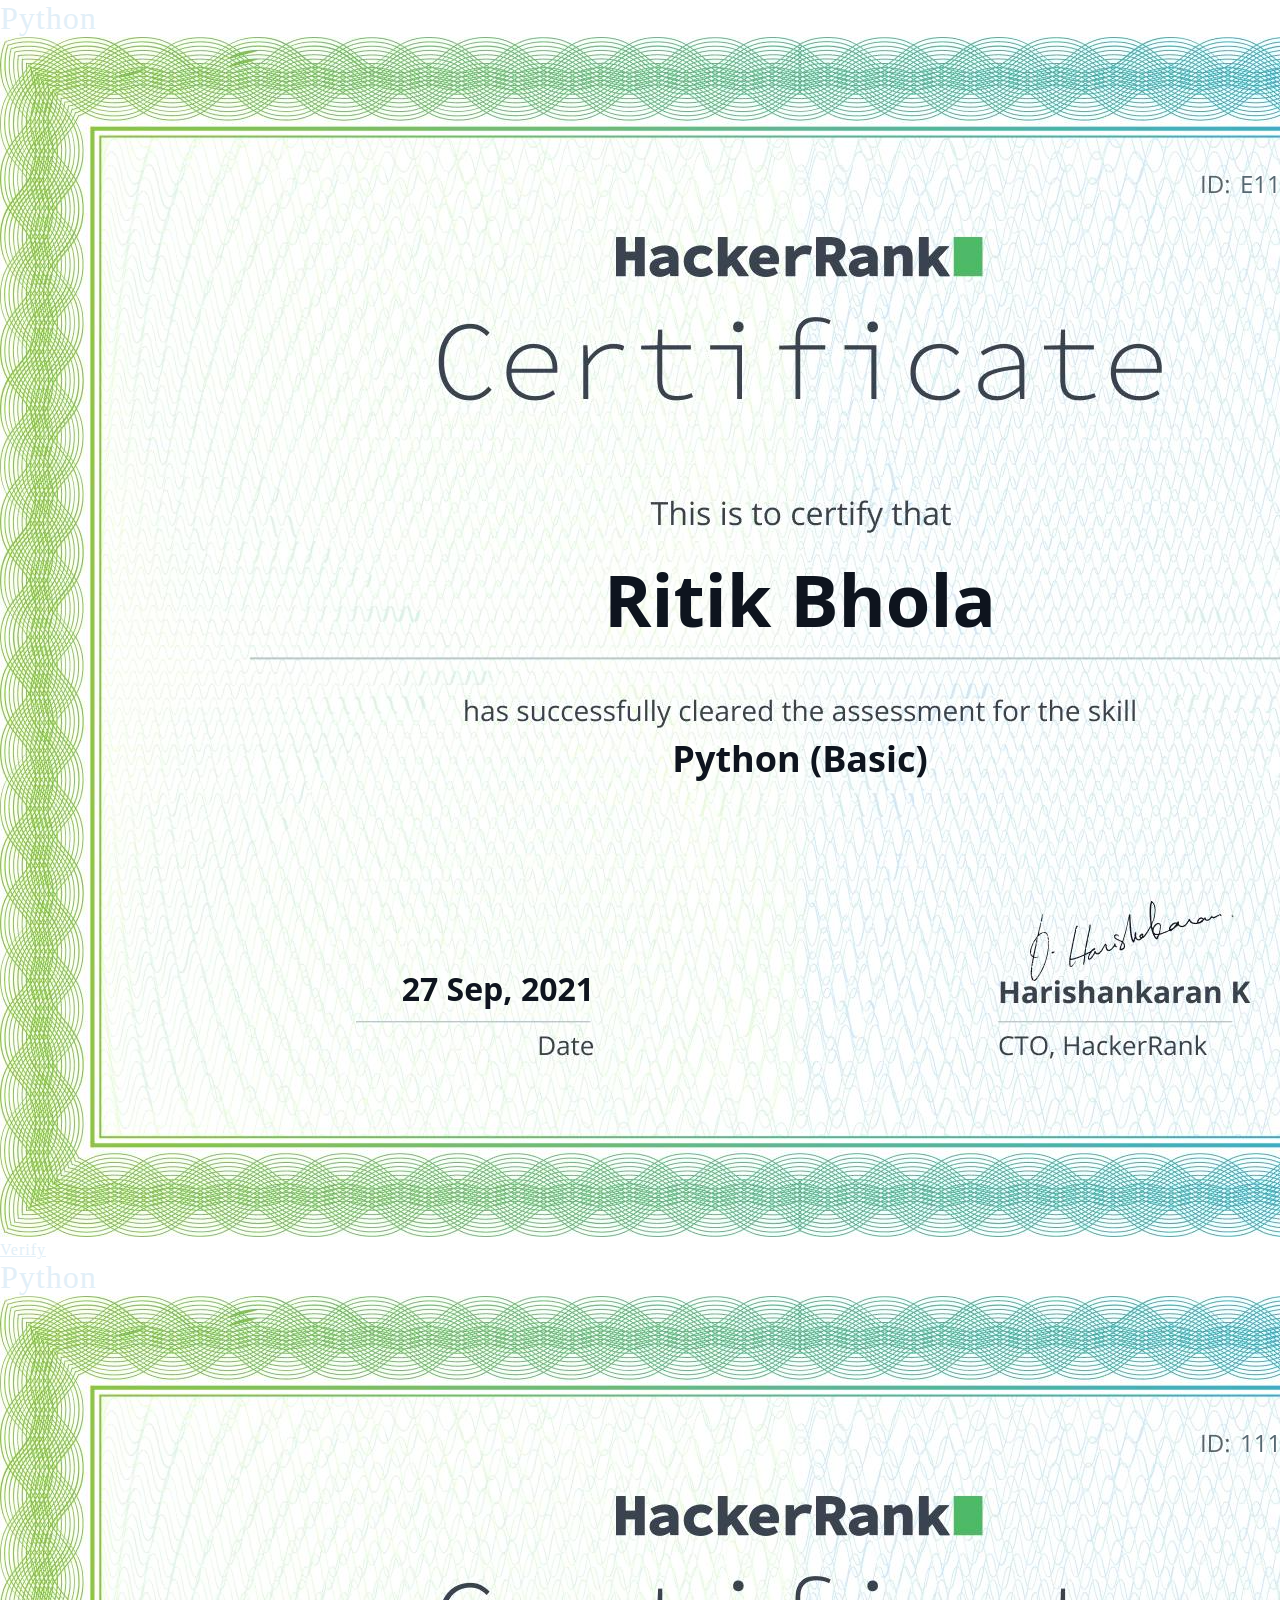
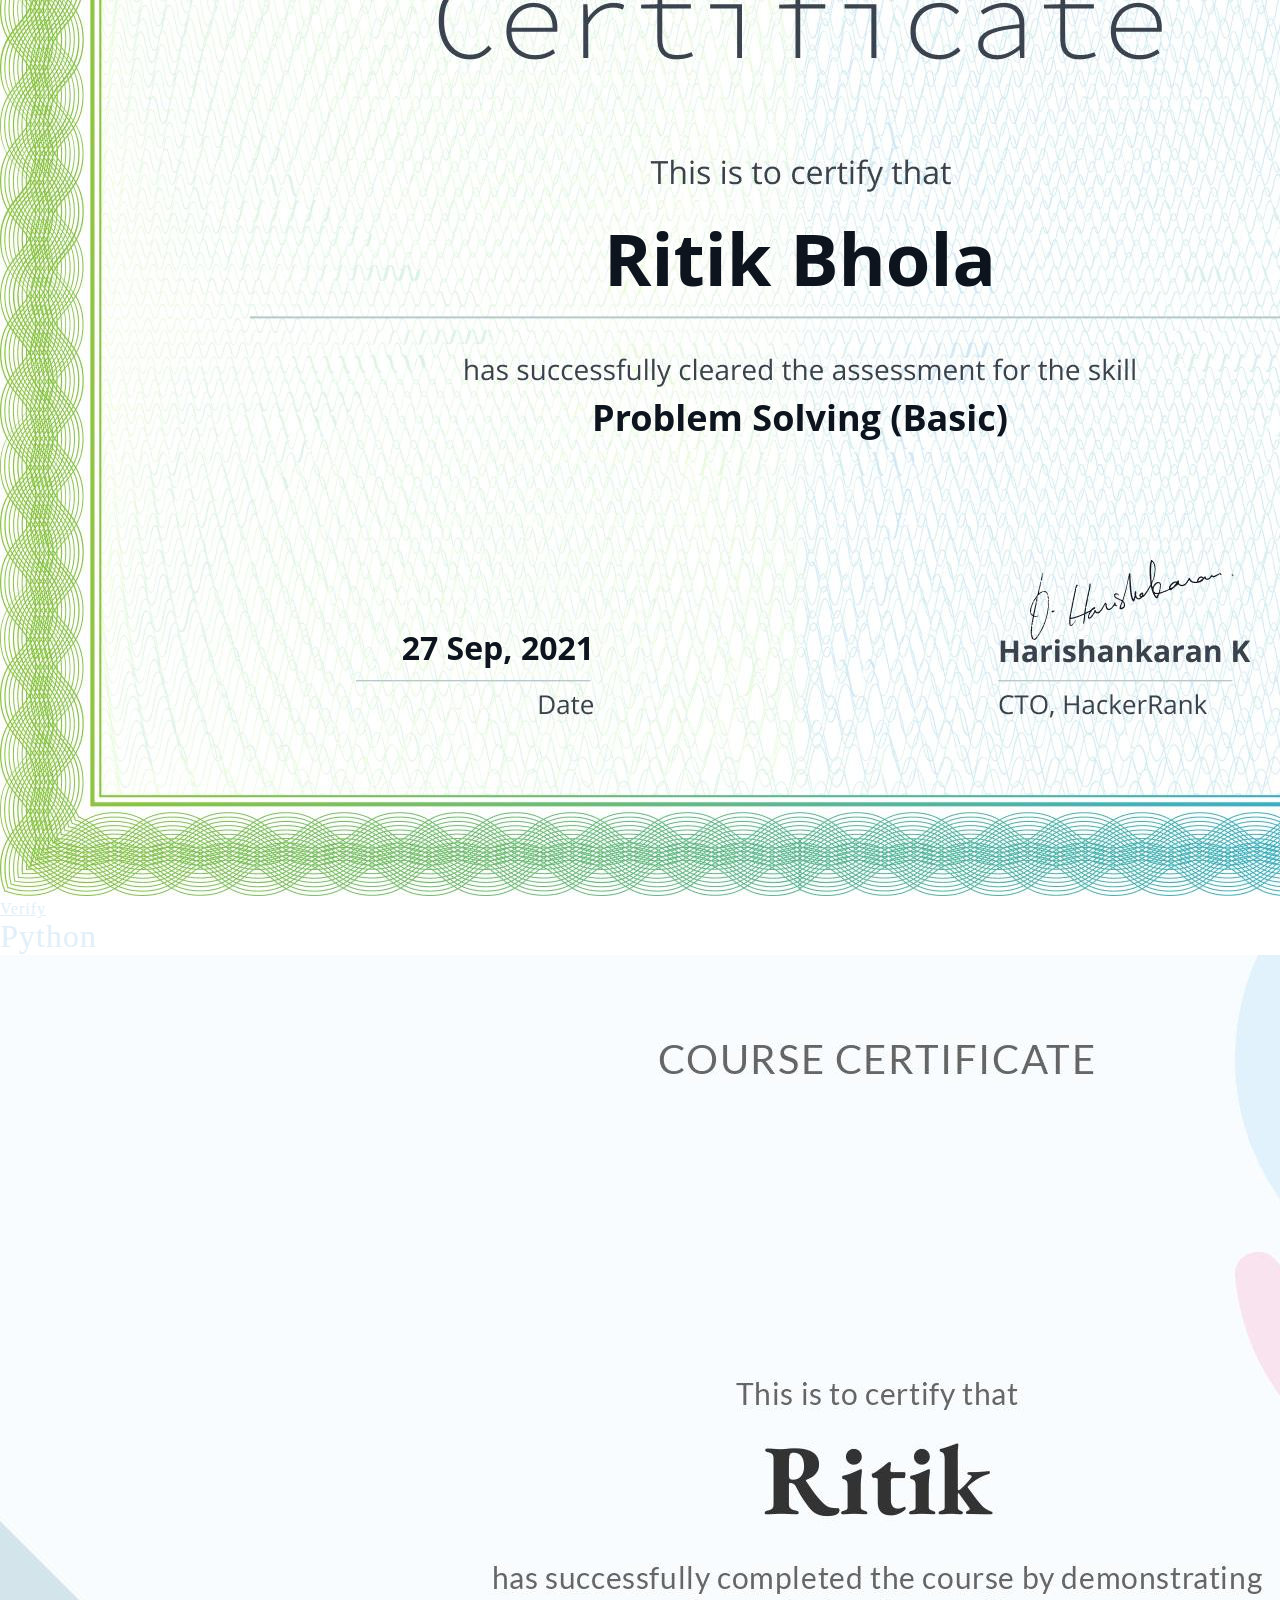
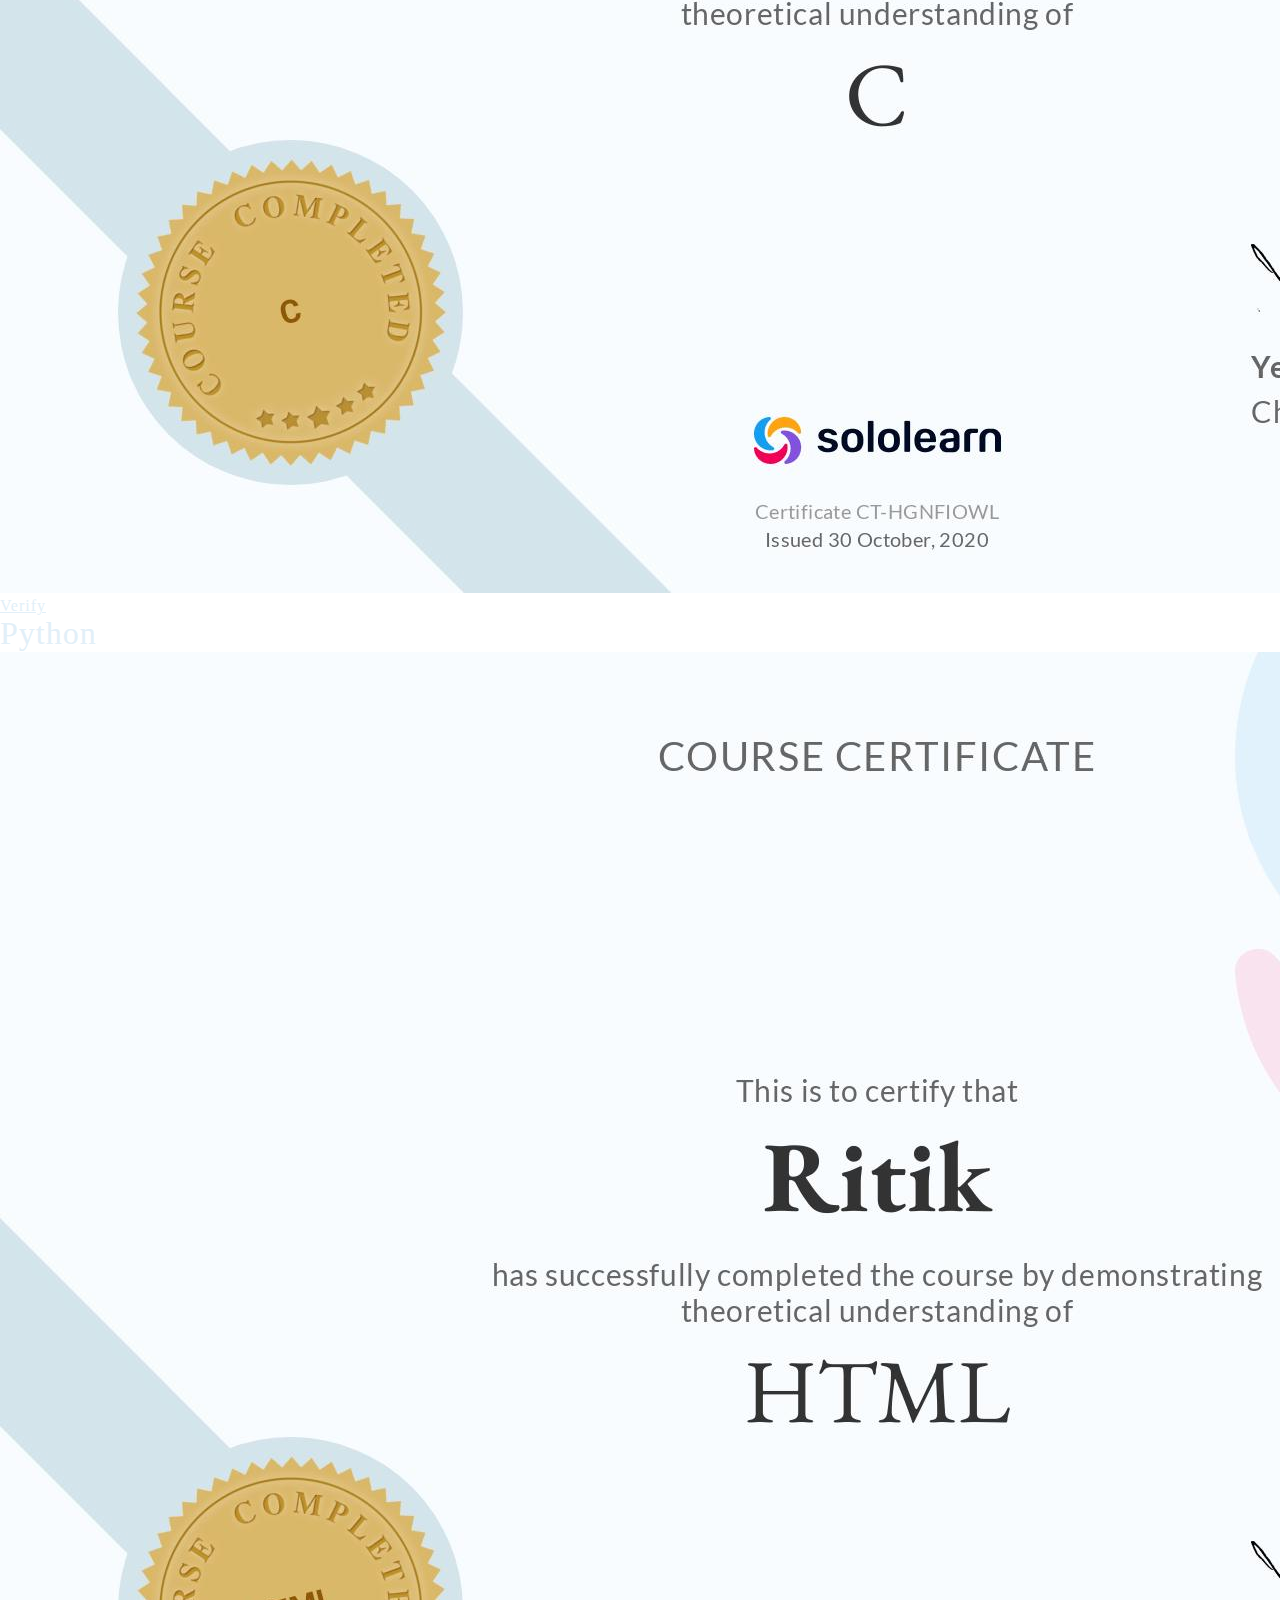
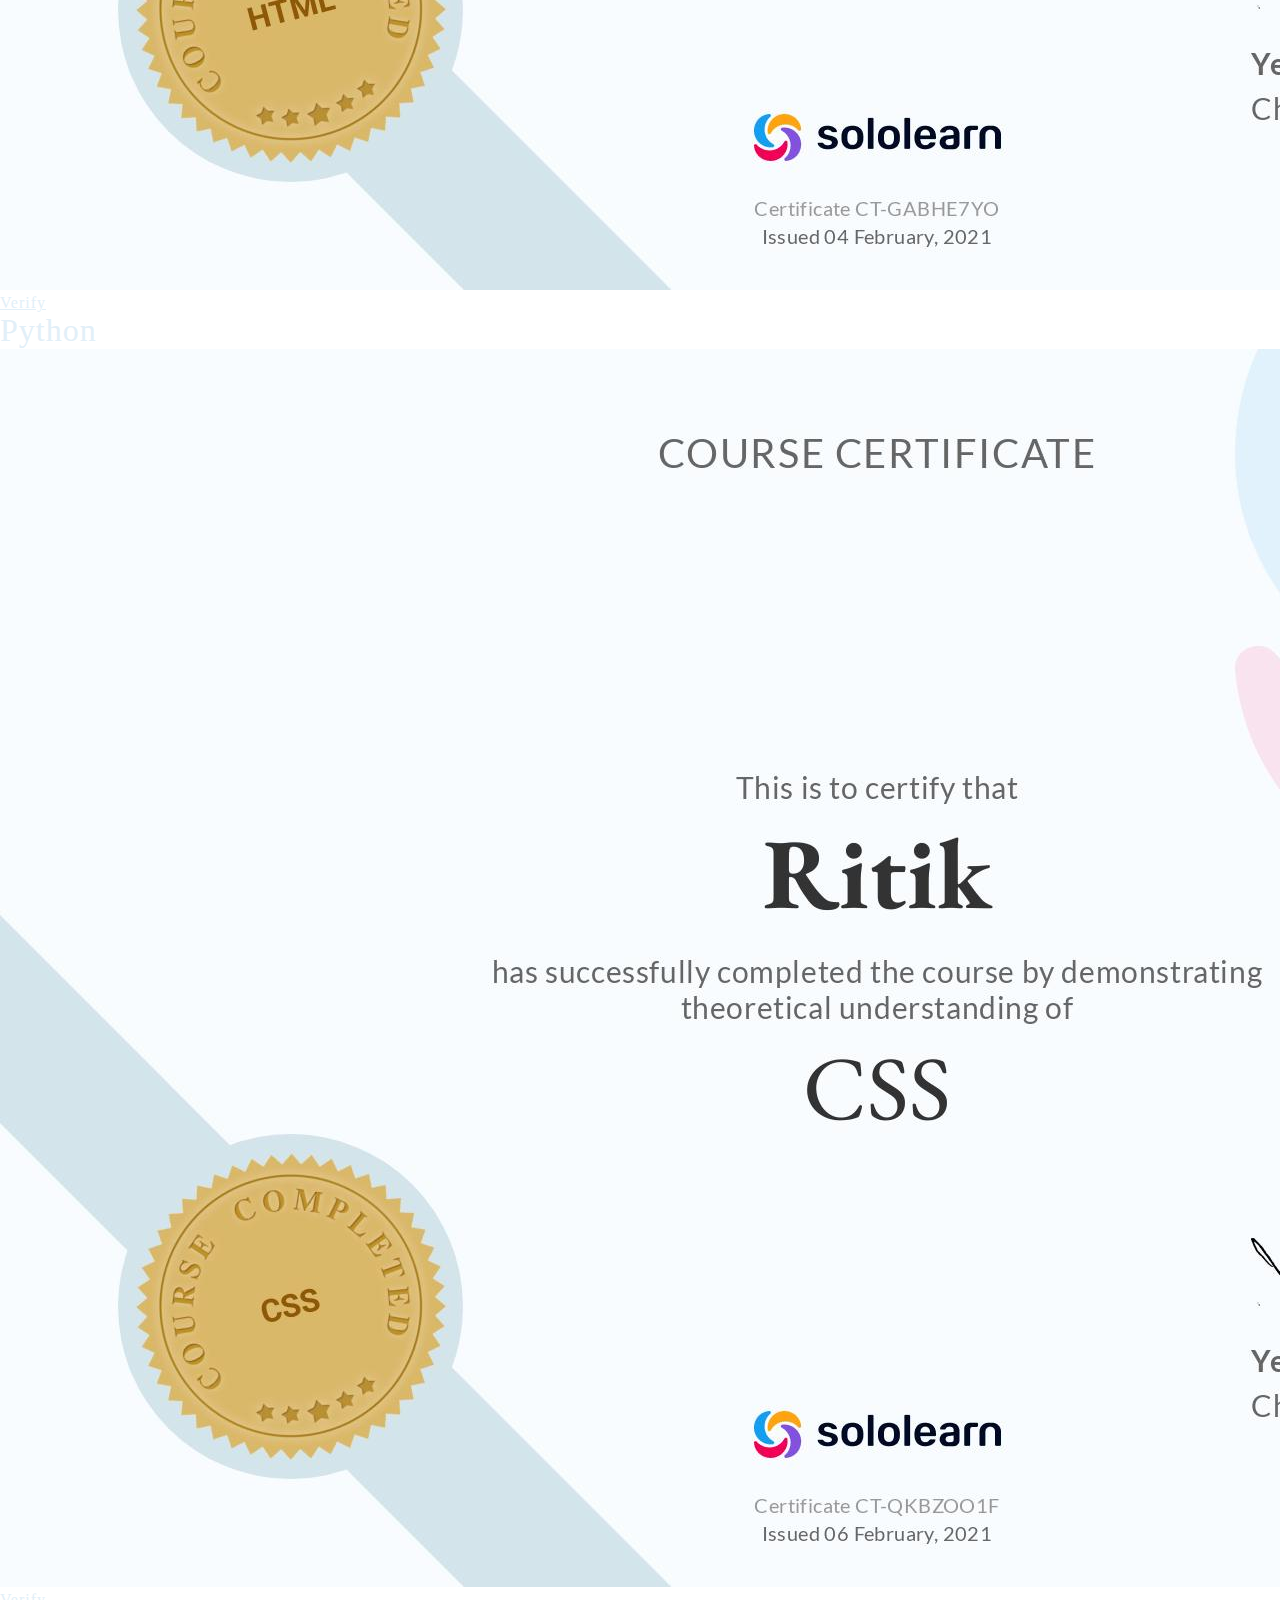
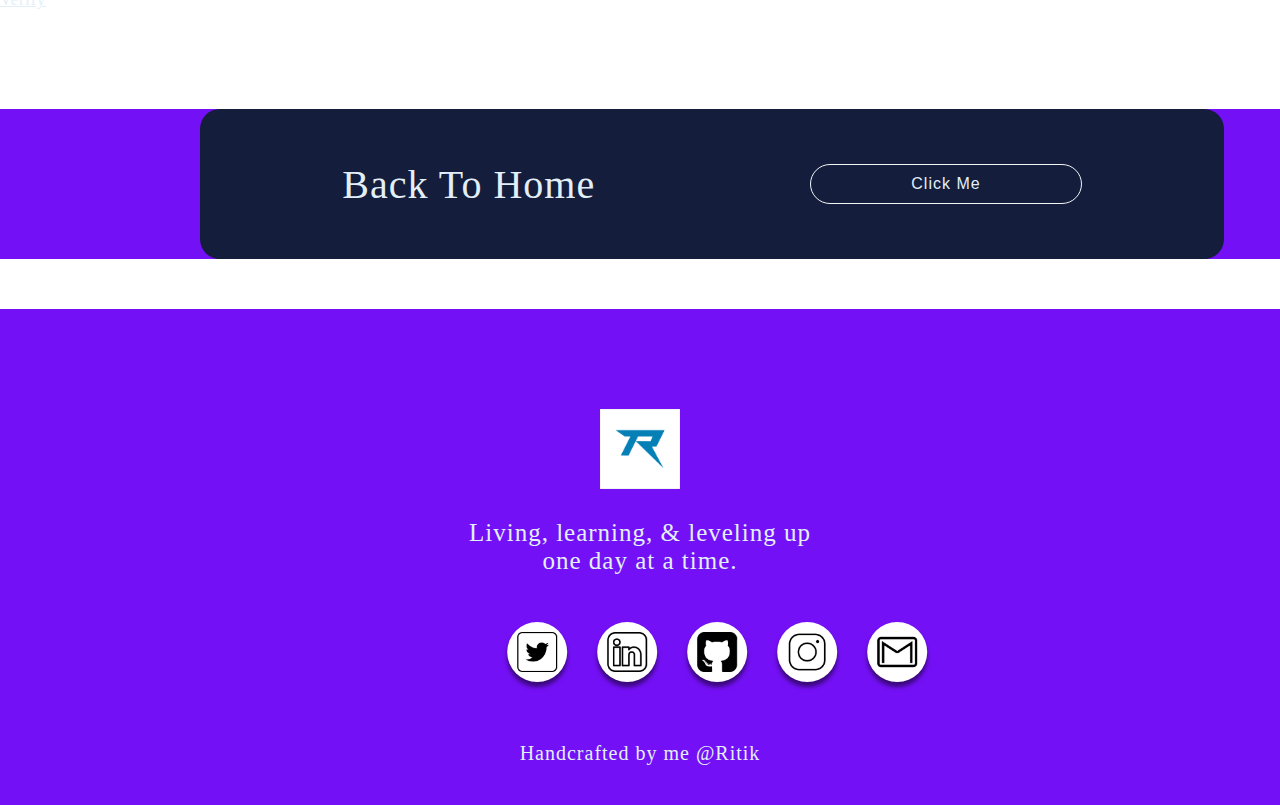
<file: cft.html>
<!DOCTYPE html>
<html lang="en">
<head>
    <meta charset="UTF-8">
    <meta name="viewport" content="width=device-width, initial-scale=1.0">
    <meta http-equiv="X-UA-Compatible" content="ie=edge">
    <link rel="stylesheet" href="css.css"/>
    <title>Ritik | DevOps Engineer</title>
   
    <!-- add icon link -->
    <link rel = "icon" href = 
    "img/R.png" 
            type = "image/x-icon">
</head>
<body>
    <div class = "home_btn">
        <!-- <a href="index.html" class="btn btn1"><p>Back To Home Page</p> </a> -->
    </div>

    <div class="front2">
        <h1>Python</h1>
        <img src="img/HR_P.png" alt="My-img">
    <div>
        <a href="https://www.hackerrank.com/certificates/1110266c7b90">Verify</a>

    </div>        
    </div>
    
    <div class="front3">
        <h1>Python</h1>
        <img src="img/HR_PS.png" alt="My-img">
    <div>
        <a href="https://www.hackerrank.com/certificates/1110266c7b90">Verify</a>

    </div>        
    </div>

    <div class="front3">
        <h1>Python</h1>
        <img src="img/SL_C.jpg" alt="My-img">
    <div>
        <a href="https://www.sololearn.com/Certificate/CT-HGNFIOWL/jpg">Verify</a>

    </div>        
    </div>

    <div class="front3">
        <h1>Python</h1>
        <img src="img/SL_HTML.jpg" alt="My-img">
    <div>
        <a href="https://www.sololearn.com/Certificate/CT-GABHE7YO/jpg">Verify</a>

    </div>        
    </div>

    <div class="front3">
        <h1>Python</h1>
        <img src="img/SL_CSS.jpg" alt="My-img">
    <div>
        <a href="https://www.sololearn.com/Certificate/CT-QKBZOO1F/jpg">Verify</a>

    </div>        
    </div>
    <footer>
        
        <div>
            <section class="sp">
                <h1>Back To Home </h1>
                <li><a href="index.html"> <button href ="" class="login-button">Click Me</button></a>
                    </li>
        
            </section>
            <section class="down">

            </section>
            <img class="f-logo" src="img/R.png" alt="R">
            <p>Living, learning, & leveling up<br> one day at a time.</p>
            <div class="social-menu">
                <ul>
                    <li><a href="https://twitter.com/Ritik94030074" target="blank"><i class="fab fa-github"><img src="img/t.png" alt=""></i></a></li>
                    <li><a href="https://linkedin.com/in/ritik-bhola-08/" target="blank"><i class="fab fa-instagram"><img src="img/l.png" alt=""></i></a></li>
                    <li><a href="https://github.com/Ritik-Bhola/" target="blank"><i class="fab fa-linkedin-in"><img src="img/g.png" alt=""></i></a></li>
                    <li><a href="https://www.instagram.com/ritik5783/"><i class="fab fa-codepen" target="blank"><img src="img/i.png" alt=""></i></a></li>
                    <li><a href="mailto:ritikbhola08@gmail.com"><i class="fab fa-codepen" target="blank"><img src="img/g1.png" alt=""></i></a></li>

                </ul>
            </div>
        </div>
        <div>
            <p style="font-size: 20px; padding-bottom:40px">Handcrafted by me @Ritik</p>
        </div>
    </footer>
</body>
</file>
<file: css.css>
*{
    margin: 0;
    padding: 0;
    color: #e2eff8;
    /* font-family: sans-serif; */
    letter-spacing: 1px;
    font-weight: 300;
}
body{
    font-family: 'Dancing Script';
}

nav{
    height: 6rem;
    width: 100vw;
    background-color: #7410f6;
    box-shadow: 0 3px 20px rgba(0, 0, 0, 0.2);
    display: flex;
    position: fixed;
    z-index: 10;
}

/*Styling logo*/
.logo{
    padding:1vh 1vw;
    text-align: center;
}
.logo img {
    height: 5rem;
    width: 5rem;
}

/*Styling Links*/
.nav-links{
    display: flex;
    list-style: none; 
    width: 80vw;
    padding: 0 0.vw;
    justify-content: space-evenly;
    align-items: center;
    text-transform: uppercase;
}
.nav-links li a{
    text-decoration: none;
    margin: 0 0.7vw;
}
.nav-links li a:hover {
    color: #61DAFB;
}
.nav-links li {
    position: relative;
}
.nav-links li a::before {
    content: "";
    display: block;
    height: 3px;
    width: 0%;
    /* background-color: #61DAFB; */
    position: absolute;
    transition: all ease-in-out 250ms;
    margin: 0 0 0 10%;
}
.nav-links li a:hover::before{
    width: 80%;
}

/*Styling Buttons*/
.login-button{
    background-color: transparent;
    border: 1.5px solid #f2f5f7;
    border-radius: 2em;
    padding: 0.6rem 0.8rem;
    margin-left: 2vw;
    font-size: 1rem;
    cursor: pointer;
    padding-left: 100px;
    padding-right: 100px;

}
.login-button:hover {
    color: #7410f6;
    background-color: #f2f5f7;
    border:1.5px solid #f2f5f7;
    transition: all ease-in-out 350ms;
}
.join-button{
    color: #7410f6;
    background-color: #7410f6;
    border: 1.5px solid #f5f5f5;
    border-radius: 1em;
    padding: 0.6rem 0.8rem;
    font-size: 1rem;
    cursor: pointer;
    padding-left: 50px;
    padding-right: 50px;


}
.nav-links a{
    /* background-color:  #001aff; */
}
.join-button:hover {
    color: #f2f5f7;
    background-color: transparent;
    border:1.5px solid #f2f5f7;
    transition: all ease-in-out 350ms;
}

/*Styling Hamburger Icon*/
.hamburger div{
    width: 30px;
    height:3px;
    background: #f2f5f7;
    margin: 5px;
    transition: all 0.3s ease;
}
.hamburger{
    display: none;
}
.dev h1{
    font-family: 'Dancing Script';
}
.dev p{
    font-family: 'Dancing Script';
}
@import url("https://fonts.googleapis.com/css2?family=Open+Sans:wght@300;400;500;600;700&family=Montserrat:wght@400;500;600;700&display=swap");



.articles {

    padding: 1rem;
    display: grid;
    align-items: center;
    justify-content: center;
    gap: 0.5rem;
    grid-template-columns: repeat(auto-fill, minmax(320px, 1fr));
  }

.card {
  /* background-color: var(--card-background-color); */
  background-color: #ffffff;
  box-shadow: 0 3px 3px 0 rgba(0, 0, 0, 0.16);
  height: 100%;
  display: flex;
  flex-direction: column;
  border-radius: 0.2rem;
  cursor: pointer;
  transition: all 150ms;
}

.card:hover {
  box-shadow: 0 6px 12px 0 rgba(0, 0, 0, 0.36);
  transform: translateY(-6px);
}

.card .header .thumbnail {
  width: 100%;
  border-radius: 2px;
}

.card .body {
  padding: 0.8rem;
  display: flex;
  flex-direction: column;
  gap: 0.8rem;
}

.card .body  {
  font-size: 0.9rem;
  color: var(--gray-light);
}

.card .body .tags {
  width: 100%;
  display: flex;
  gap: 0.4rem;
  align-items: center;
}

.card .body .tags  {
  font-family: "Open Sans", "Ubuntu", sans-serif;
  font-size: 0.9rem;
  font-weight: 500;
  background-color: var(--surface);
  padding: 0.3rem 0.4rem;
  border-radius: 2px;
  box-shadow: 0 3px 0 0 rgba(0, 0, 0, 0.25);
  list-style: none;
}
.title{
    color: rgba(20,29,59,255) ;
}
.subtitle{
    font-size: 0.9rem;
    color: #7410f6;
}
.tag-item{
    background-color: #7410f6;
    font-family: "Open Sans", "Ubuntu", sans-serif;
    font-size: 0.9rem;
    font-weight: 500;
    padding: 0.3rem 0.4rem;
    border-radius: 2px;
    box-shadow: 0 3px 0 0 rgba(0, 0, 0, 0.25);
    color: #000;
    
}
.tag-item a{
    font-weight: 500;
    font-size: 1.0rem;

}






@media screen and (min-width: 700px){
.frontimg img{
    width: 30%;
    background-color: rgb(255, 255, 255);
    margin-left: 35%;
    
}
.front{
    padding-top: 7%;
    text-align: center;
    background-color: #ffffff;
    height: 450px;
}
.dev{
    background-color: rgb(255, 255, 255);
    text-align: center;
  
}
.dev h1{
    font-size: 50px;
    color: rgba(20,29,59,255);
}
.dev p{
    font-size: 25px;
    color: rgba(20,29,59,255);
}
#hi{
    background-color: #7410f6;
    text-align: center;
    padding-top: 200px;
    height: 400px;
    font-size: 23px;
    
}
#hi p{
    padding-top: 30px;
    text-align: center;
    width: 450px;
    padding-left: 39%;
    line-height: 30px;
    font-size: 23px;
}
/* skills  */
#flex-container {
    /* We first create a flex layout context */
    display: flex;
    flex-flow: row wrap;
    
    /* Then we define how is distributed the remaining space */
    justify-content: space-around;
    
    padding: 0;
    margin: 0;
    list-style: none;
    padding-bottom: 15px;
  }
  
  .flex-item {
    background: rgb(255, 255, 255);

    padding: 15px;
    width: 600px;
    height: 700px;
    margin-top: 10px;
    /* line-height: 150px; */
    color: white;
    text-align: center;
    border: #7410f6;
    border-radius: 20px;
    border-style: inset;
    border-width: 7px;
  }
  .flex-item h1{
    font-size: 50px;
    color: rgba(20,29,59,255);
    

  }
  .flex-item img{
    height: 100px;
    width: 100px;
  }
  .flex-item li{
    color: rgba(20,29,59,255);
    line-height: 25px;
    font-size: 25px;
    padding-top: 20px;
    background-color: rgb(255, 255, 255);
    list-style-type: none;
  }
  .flex-item p{
    padding-top: 10px;
    font-size: 25px;
    color: #000;
  }
  .flex-item h2{
    font-size: 27px;
    padding-top: 30px;
    color: #7410f6;
  }
  .flex-item h3{
    font-size: 25px;
    padding-top: 10px;
    color: rgba(20,29,59,255);
  }
  /* Projects */
  .articles{
    width: 60%;
    padding-left: 20%;
  }
  #projects{
    text-align: center;
    color: #7410f6;
    font-size: 50px;
    padding-top: 100px;
  }
  .sp{
    margin-left: 200px;
    background-color: rgba(20,29,59,255);
    justify-content: center;
    display: flex;
    list-style: none; 
    width: 80vw;
    /* padding: 0 0.vw; */
    justify-content: space-evenly;
    align-items: center;
    height: 150px;
    margin-top: 100px;
    border-radius: 20px;
    
    
  }
  .sp h1{
    width: 300px;
    font-size: 40px;
    
  }
  .sp p{
    
    font-size: 20px;
  }
  footer .f-logo{
    height: 80px;
    width: 80px;
    display: block;
    margin-left: auto;
    margin-right: auto;
    padding-top: 100px;
    
  }
  footer div{
    background-color: #7410f6;

  }
  .down{
    width: 100%;
    height:50px;
    background-color: rgb(255, 255, 255);
  }
  footer p{
    text-align: center;
    padding-top: 30px;
    font-size: 25px;
  /* social links  */
  }

.social-menu ul{
    /* position: relative; */
    /* top: 50%; */
    /* left: 50%; */
    /* padding: 0; */
    margin-top: 6%;
    transform: translate(-50%, -50%);
    display: flex;
    /* background-color: #000; */
    width: 2px;
    
    padding-left: 77%;
}

.social-menu ul li{
    list-style: none;
    margin: 0 15px;
}

.social-menu ul li .fab{
    font-size: 30px;
    line-height: 60px;
    transition: .3s;
    color: #000;
}

.social-menu ul li .fab:hover{
    color: #fff;
}

.social-menu ul li a{
    position: relative;
    display: block;
    width: 60px;
    height: 60px;
    border-radius: 50%;
    background-color: #fff;
    text-align: center;
    transition: .6s;
    box-shadow: 0 5px 4px rgba(0,0,0,.5);
}

.social-menu ul li a:hover{
    transform: translate(0, -10%);
}

.social-menu ul li:nth-child(1) a:hover{
    background-color: #7410f6;
}
.social-menu ul li:nth-child(2) a:hover{
    background-color: #7410f6;
}
.social-menu ul li:nth-child(3) a:hover{
    background-color: #7410f6;
}
.social-menu ul li:nth-child(4) a:hover{
    background-color: #7410f6;
}
.social-menu ul li:nth-child(5) a:hover{
    background-color: #7410f6;

}
.social-menu img{
    width: 40px;
    height: 40px;
    padding-top: 10px;
}





}







/*Stying for small screens*/
@media screen and (max-width: 800px){
    nav{
        position: fixed;
        z-index: 3;
    }
    .hamburger{
        display:block;
        position: absolute;
        cursor: pointer;
        right: 5%;
        top: 50%;
        transform: translate(-5%, -50%);
        z-index: 2;
        transition: all 0.7s ease;
    }
    .nav-links{
        position: fixed;
        background: #7410f6;
        height: 100vh;
        width: 100%;
        flex-direction: column;
        clip-path: circle(50px at 90% -20%);
        -webkit-clip-path: circle(50px at 90% -10%);
        transition: all 1s ease-out;
        pointer-events: none;
    }
    .nav-links.open{
        clip-path: circle(1000px at 90% -10%);
        -webkit-clip-path: circle(1000px at 90% -10%);
        pointer-events: all;
    }
    .nav-links li{
        opacity: 0;
    }
    .nav-links li:nth-child(1){
        transition: all 0.5s ease 0.2s;
    }
    .nav-links li:nth-child(2){
        transition: all 0.5s ease 0.4s;
    }
    .nav-links li:nth-child(3){
        transition: all 0.5s ease 0.6s;
    }
    .nav-links li:nth-child(4){
        transition: all 0.5s ease 0.7s;
    }
    .nav-links li:nth-child(5){
        transition: all 0.5s ease 0.8s;
    }
    .nav-links li:nth-child(6){
        transition: all 0.5s ease 0.9s;
        margin: 0;
    }
    .nav-links li:nth-child(7){
        transition: all 0.5s ease 1s;
        margin: 0;
    }
    li.fade{
        opacity: 1;
    }
    .front{
        padding-top: 25%;
        text-align: center;
    }
    .frontimg img{
        width: 392px;
        background-color: rgb(255, 255, 255);
     }
    .front{
        padding-top: 30%;
        text-align: center;
        height: 350px;
    }
    .front img {
        width: 250px;

    }
    .dev{
        text-align: center;
    }
    .dev h1,p{
        font-family: 'Dancing Script';
    }
    .dev h1{
        font-family: 'Dancing Script';
        color: rgba(20,29,59,255);
        
    }
    .dev p{
        font-family: 'Dancing Script';
        color: rgba(20,29,59,255);
        
    }
    #hi{
        background-color: #7410f6;
        text-align: center;
        height: 600px;
        
    }
    #hi h1 {
        padding-top: 100px;
    }
    #hi p{
        padding-top: 30px;
        text-align: center;
        width: 380px;
        line-height: 30px;
    }
    /* skills  */
#flex-container {
    /* We first create a flex layout context */
    display: flex;
    flex-flow: row wrap;
    
    /* Then we define how is distributed the remaining space */
    justify-content: space-around;
    
    padding: 0;
    margin: 0;
    list-style: none;
    padding-bottom: 15px;


  }
  
  .flex-item {
    background: rgb(255, 255, 255);

    padding: 15px;
    width: 600px;
    height: 737px;
    margin-top: 10px;
    /* line-height: 150px; */
    color: white;
    text-align: center;
    border: #7410f6;
    border-radius: 20px;
    border-style: inset;
    border-width: 7px;
  }
  .flex-item h1{
    font-size: 50px;
    color: rgba(20,29,59,255);
    

  }
  .flex-item img{
    height: 100px;
    width: 100px;
  }
  .flex-item li{
    color: rgba(20,29,59,255);
    line-height: 25px;
    font-size: 25px;
    padding-top: 20px;
    background-color: rgb(255, 255, 255);
    list-style-type: none;
  }
  .flex-item p{
    padding-top: 10px;
    font-size: 25px;
    color: #000;
  }
  .flex-item h2{
    font-size: 27px;
    padding-top: 30px;
    color: #7410f6;
  }
  .flex-item h3{
    font-size: 25px;
    padding-top: 10px;
    color: rgba(20,29,59,255);
  }
  #projects{
    text-align: center;
    color: #7410f6;
    font-size: 40px;
    padding-top: 40px;
    padding-bottom: 20px;
  }
  .sp{
    margin-left: 40px;
    background-color: rgba(20,29,59,255);
    justify-content: center;
    /* display: flex; */
    list-style: none; 
    width: 80vw;
    padding: 0 0.vw;
    justify-content: space-evenly;
    align-items: center;
    height: 270px;
    margin-top: 100px;
    border-radius: 20px;
    
  }

  .sp h1{
    width: 300px;
    font-size: 40px;
    padding-top: 30px;
    text-align: center;
    
  }
  .sp p{
    
    font-size: 20px;
    padding-bottom: 30px;
    text-align: center;
  }
  footer img{
    height: 20px;
    width: 20px;
  }
  footer .f-logo{
    height: 80px;
    width: 80px;
    display: block;
    margin-left: auto;
    margin-right: auto;
    padding-top: 60px;
    
  }
  footer div{
    background-color: #7410f6;

  }
  .down{
    width: 100%;
    height:50px;
    background-color: rgb(255, 255, 255);
  }
  footer p{
    text-align: center;
    padding-top: 30px;
    font-size: 25px;
  /* social links  */
  }

.social-menu ul{
    /* position: relative; */
    /* top: 50%; */
    /* left: 50%; */
    /* padding: 0; */
    margin-top: 16%;
    transform: translate(-50%, -50%);
    display: flex;
    /* background-color: #000; */
    width: 1px;
    
    /* padding-left: 1%; */
}

.social-menu ul li{
    list-style: none;
    margin: 0 15px;
}

.social-menu ul li .fab{
    font-size: 30px;
    line-height: 60px;
    transition: .3s;
    color: #000;
}

.social-menu ul li .fab:hover{
    color: #fff;
}

.social-menu ul li a{
    position: relative;
    display: block;
    width: 50px;
    height: 50px;
    border-radius: 50%;
    background-color: #fff;
    text-align: center;
    transition: .6s;
    box-shadow: 0 5px 4px rgba(0,0,0,.5);
}

.social-menu ul li a:hover{
    transform: translate(0, -10%);
}

.social-menu ul li:nth-child(1) a:hover{
    background-color: #7410f6;
}
.social-menu ul li:nth-child(2) a:hover{
    background-color: #7410f6;
}
.social-menu ul li:nth-child(3) a:hover{
    background-color: #7410f6;
}
.social-menu ul li:nth-child(4) a:hover{
    background-color: #7410f6;
}
.social-menu ul li:nth-child(5) a:hover{
    background-color: #7410f6;

}
.social-menu img{
    width: 25px;
    height: 25px;
    padding-top: 14px;
    padding-bottom: 5px;
}






    
     
   
}
/*Animating Hamburger Icon on Click*/
.toggle .line1{
    transform: rotate(-45deg) translate(-5px,6px);
}
.toggle .line2{
    transition: all 0.7s ease;
    width:0;
}
.toggle .line3{
    transform: rotate(45deg) translate(-5px,-6px);


}
</file>
